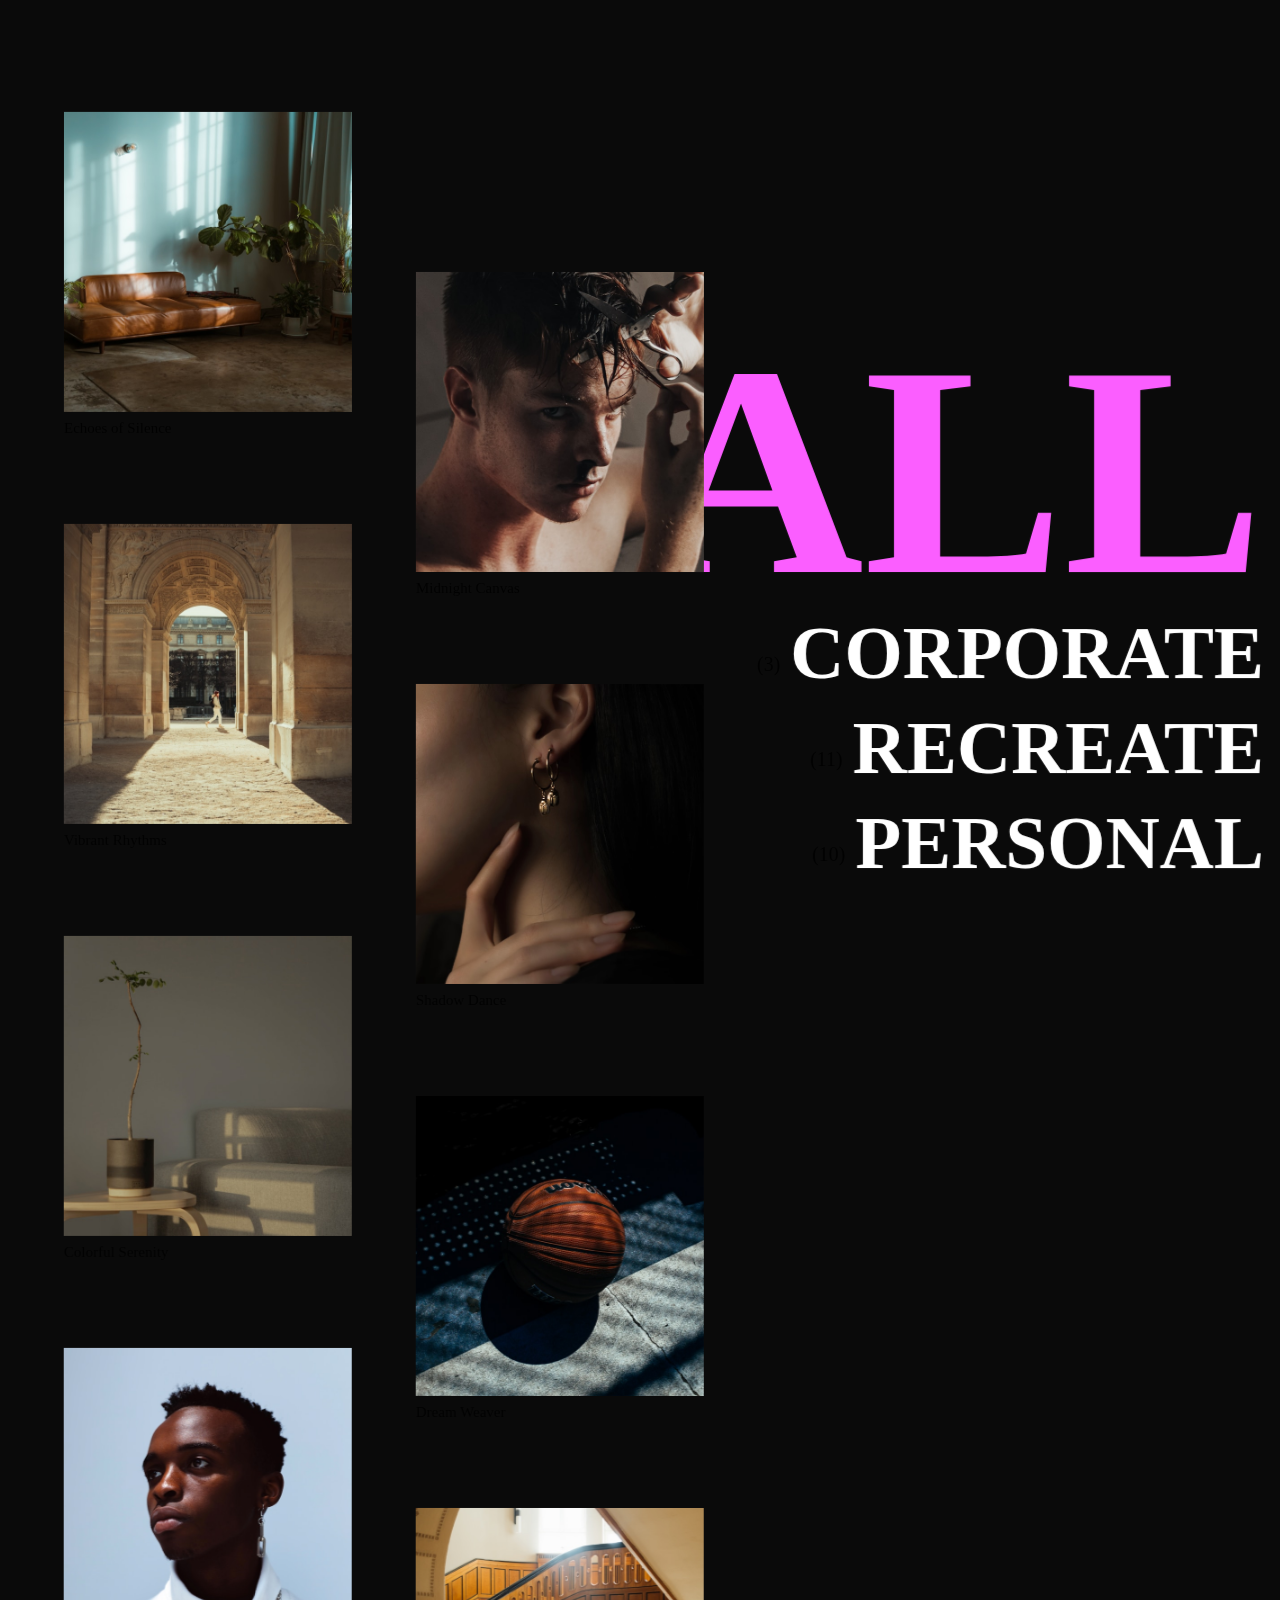
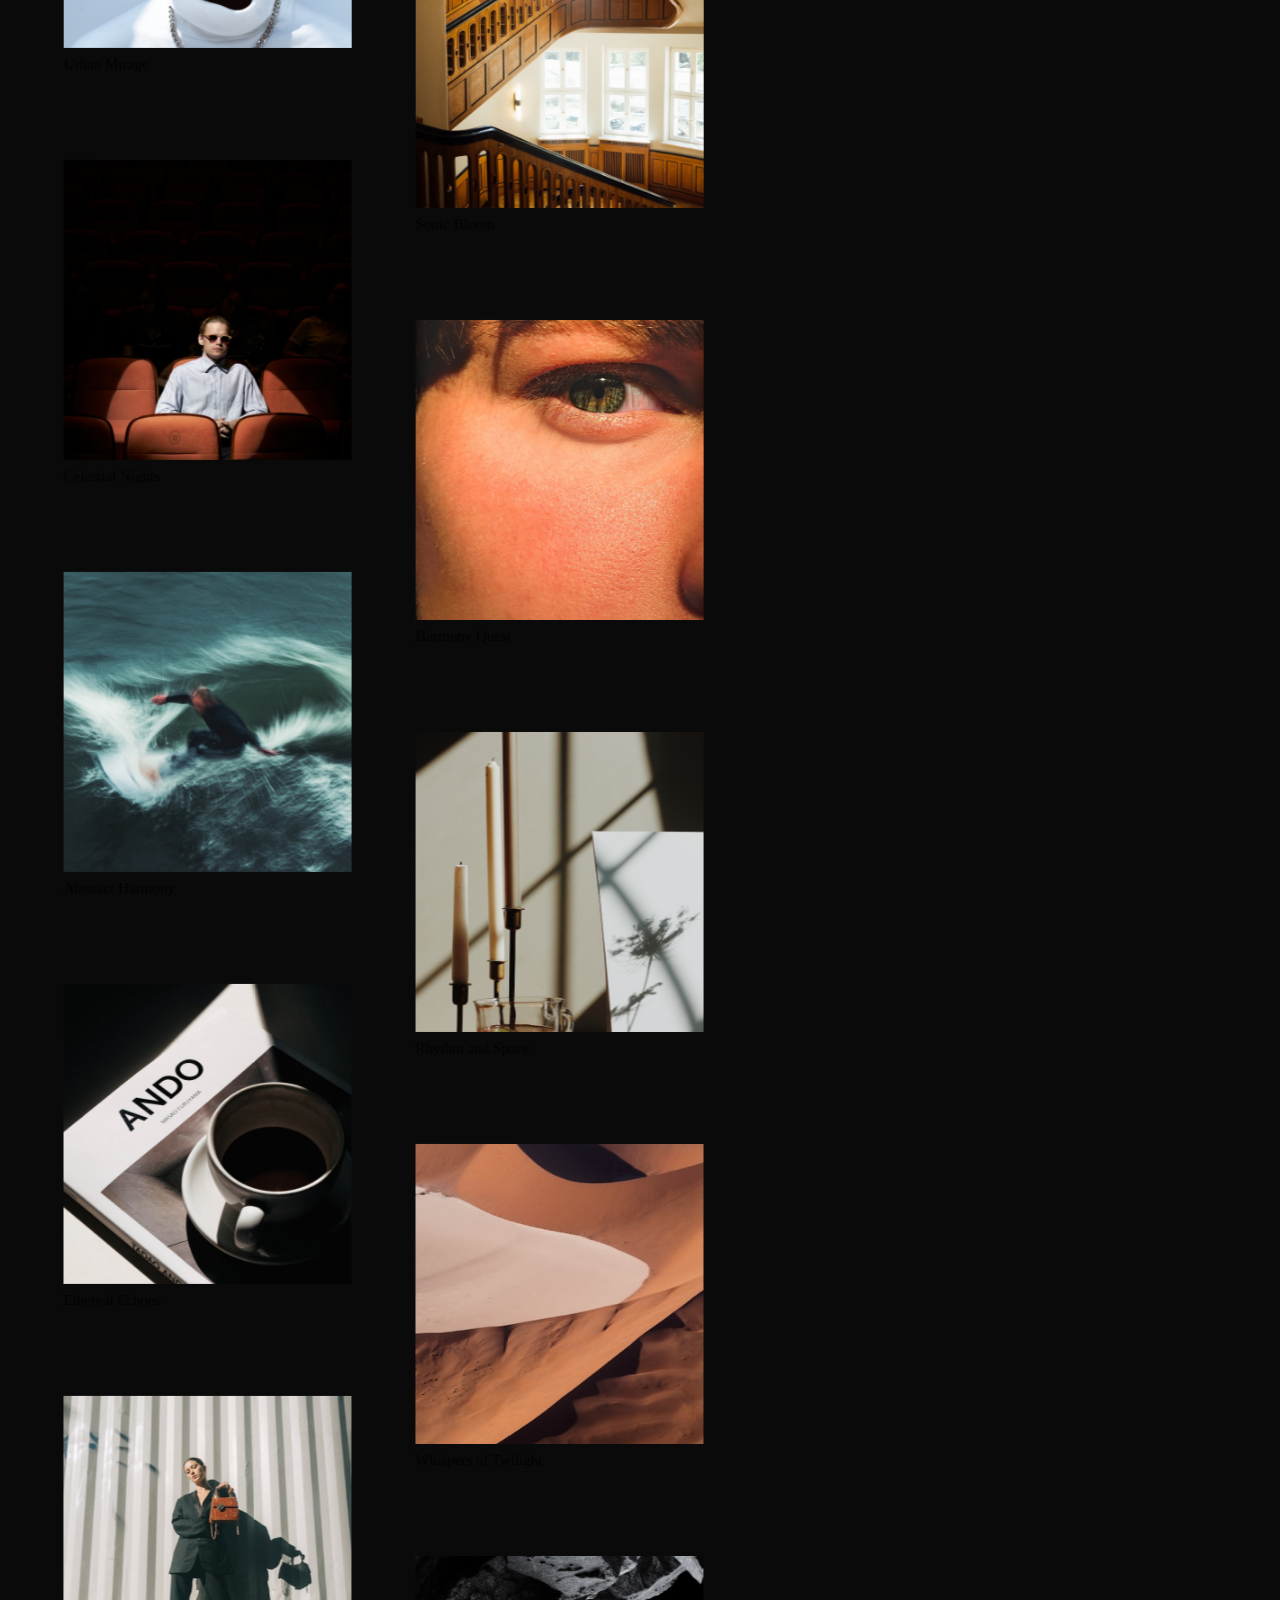
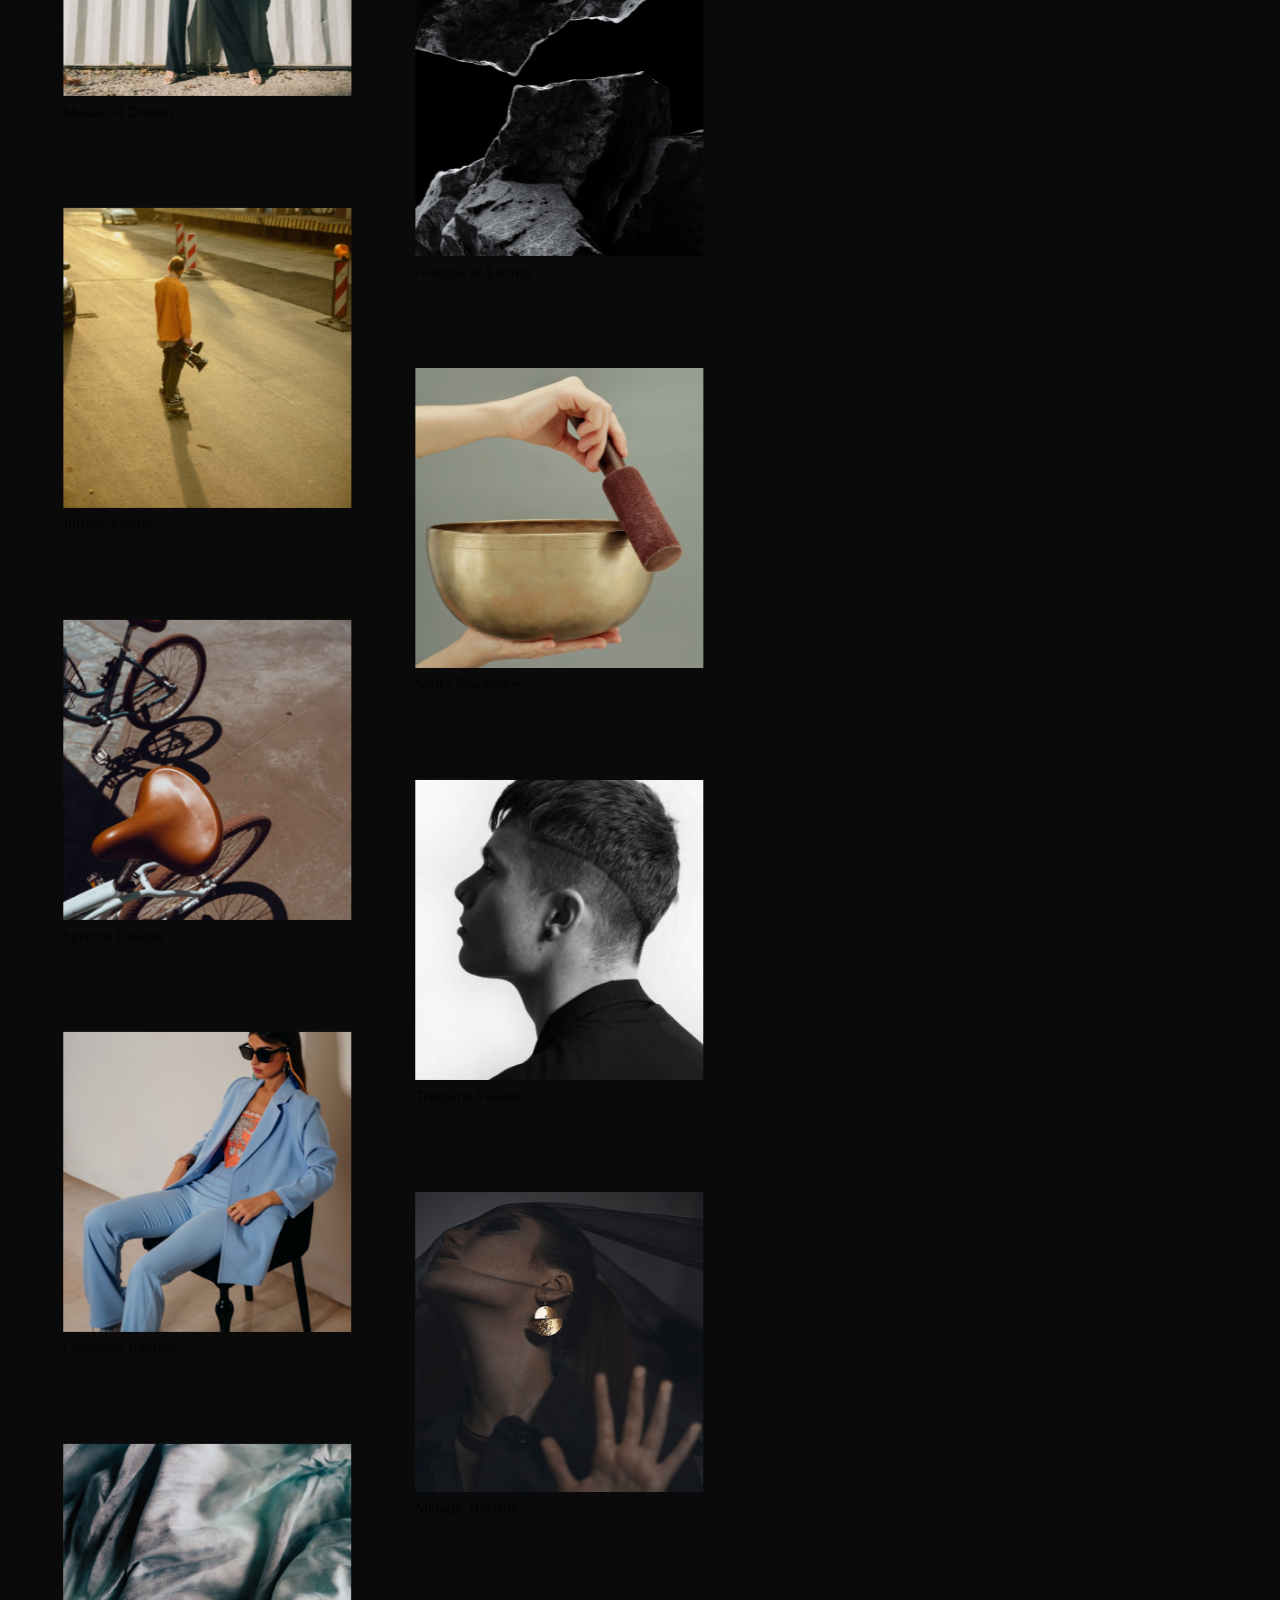
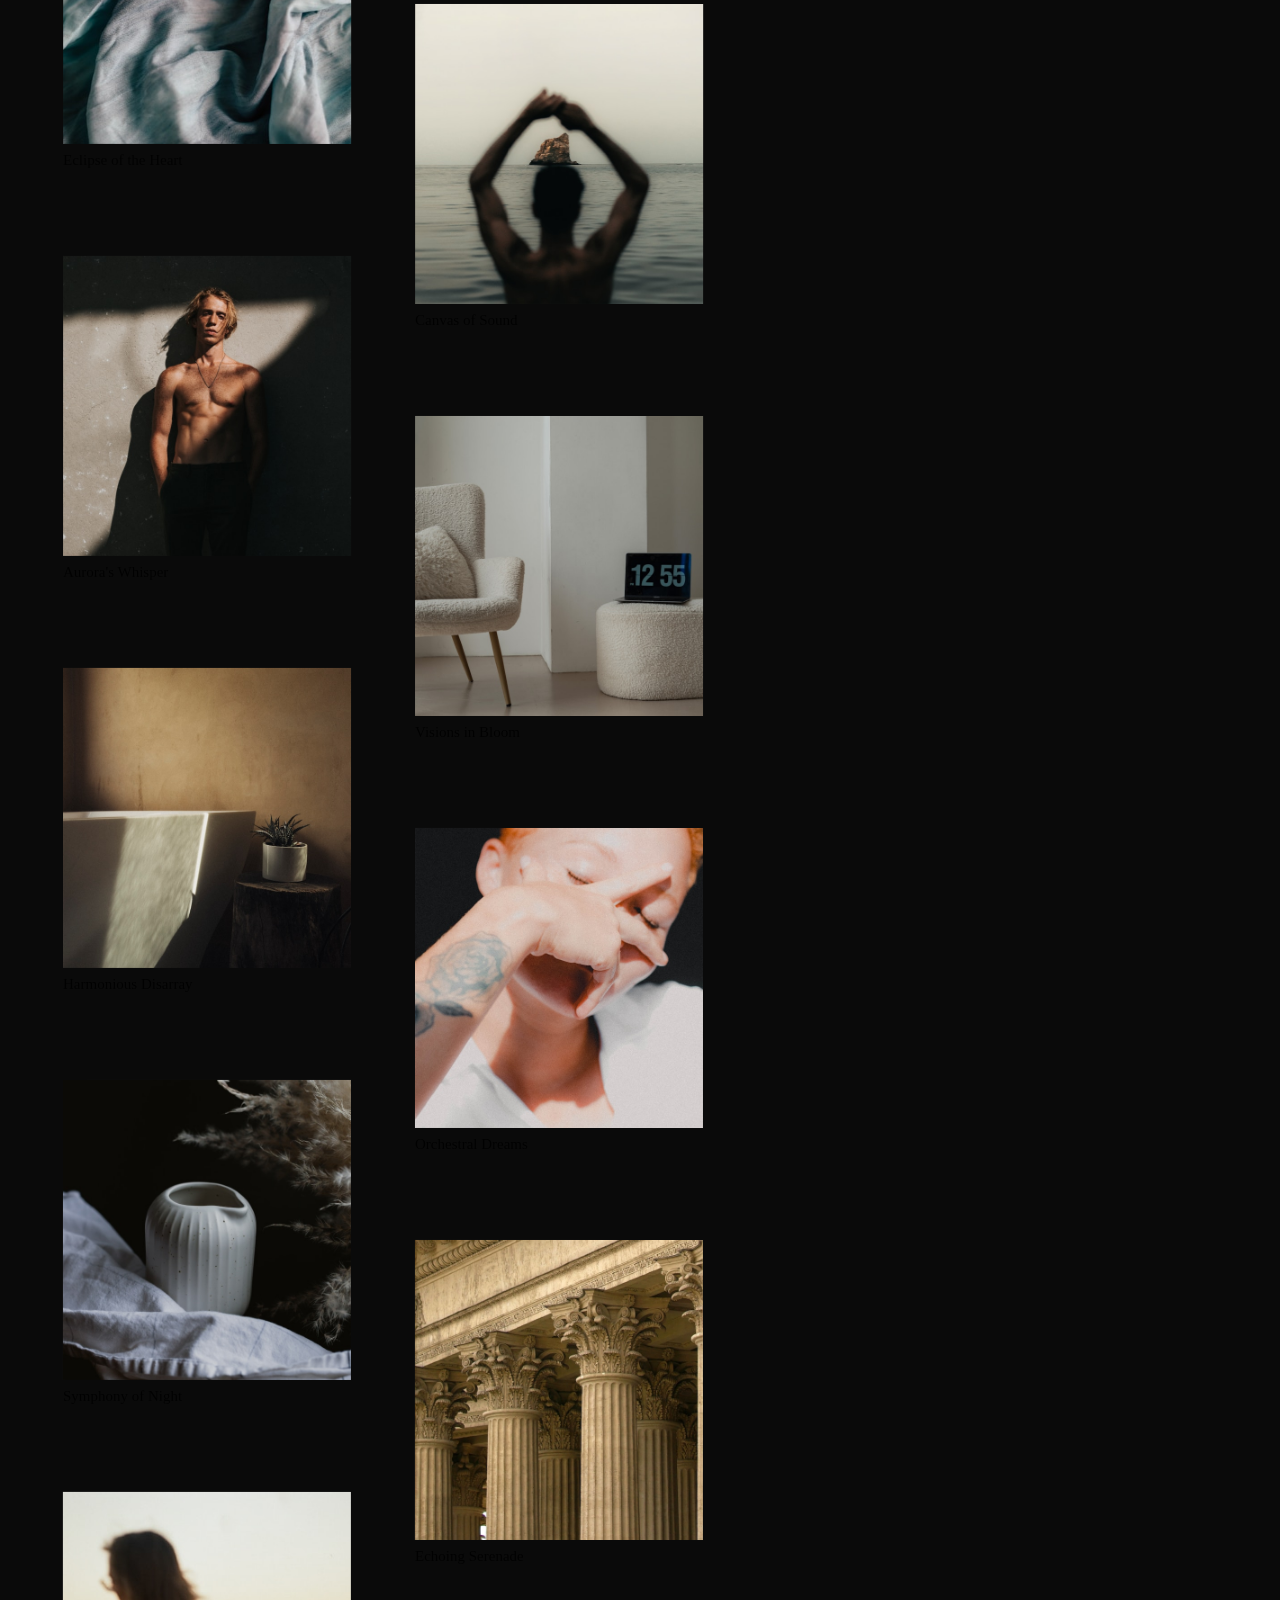
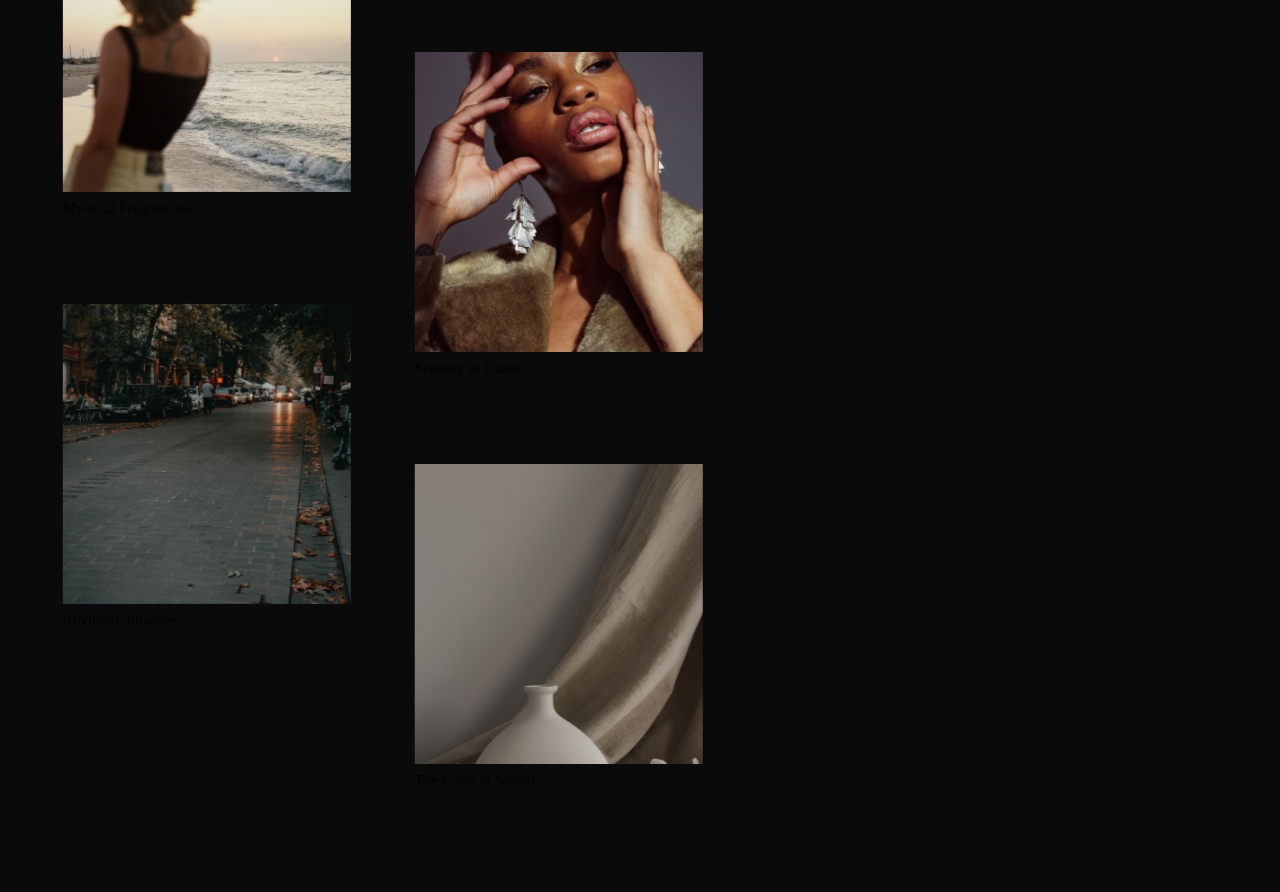
<file: pages/work.html>
<!DOCTYPE html>
<html lang="en">

<head>
    <meta charset="UTF-8" />
    <meta name="viewport" content="width=device-width, initial-scale=1.0" />
    <title>Work | @CodingLab</title>
    <link rel="icon" href="./m-gif.gif" type="image/gif" />
    <link rel="stylesheet" href="../css/styles.css" />
    <link rel="stylesheet" href="../css/nav.css" />
    <link rel="stylesheet" href="../css/work.css" />
</head>

<body>
    <div class="container" id="scroll-container">
        <div class="filters">
            <div class="filter active" data-filter="all">
                <p>(17)</p>
                <h1>All</h1>
            </div>
            <div class="filter" data-filter="mix">
                <p>(3)</p>
                <h1>Corporate</h1>
            </div>
            <div class="filter" data-filter="design">
                <p>(11)</p>
                <h1>Recreate</h1>
            </div>
            <div class="filter" data-filter="music">
                <p>(10)</p>
                <h1>Personal</h1>
            </div>
        </div>

        <div class="items">
            <div class="items-col"></div>
            <div class="items-col"></div>
        </div>
    </div>
    <script src="https://cdnjs.cloudflare.com/ajax/libs/gsap/3.12.5/gsap.min.js"></script>
    <script src="../js/work-items.js"></script>
    <script src="../js/work-script.js"></script>
    <script src="../js/smooth-scroll.js"></script>
    <script src="../js/nav.js"></script>
</body>

</html>
</file>
<file: css/styles.css>
* {
    margin: 0;
    padding: 0;
    box-sizing: border-box;
}

html,
body {
    width: 100vw;
    height: 100vh;
    font-family: "Neue Montreal";
    margin-top: 0.1px;
    /* overflow-x: hidden; */
}

/* p {
    font-family: "Space Mono";
    text-transform: uppercase;
    font-size: 14px;
}

a {
    text-decoration: none;
    color: #fff;
    font-family: "Space Mono";
    text-transform: uppercase;
    font-size: 14px;
} */

.pre-loader {
    position: fixed;
    top: 0;
    width: 100%;
    height: 100%;
    clip-path: polygon(0% 0%, 100% 0%, 100% 100%, 0% 100%);
    z-index: 10;
}

.loader {
    position: absolute;
    top: 0;
    width: 100%;
    height: 100%;
    background: #000;
    color: #fff;
    display: flex;
    justify-content: center;
    align-items: center;
    z-index: 11;
}

.loader-content {
    position: absolute;
    top: 50%;
    left: 50%;
    transform: translate(-50%, -50%);
    display: flex;
    width: 400px;
    z-index: 12;
    color: #fff;
}

.count {
    flex: 2;
    text-align: right;
    line-height: 1;
    padding: 0 1em;
}

.copy {
    flex: 6;
    font-family: "PP Editorial Old";
    font-size: 30px;
    text-transform: uppercase;
    line-height: 1;
}

.ml16 {
    overflow: hidden;
}

.ml16 .letter {
    display: inline-block;
    line-height: 1em;
}

.loader-bg {
    position: absolute;
    display: block;
    top: 0;
    width: 100%;
    height: 100%;
    background: red;
    z-index: 2;
}

.loader-2 {
    position: absolute;
    top: 0;
    width: 100%;
    height: 100%;
    background: url(../assets/hero.gif) no-repeat 50% 50%;
    background-size: cover;
    z-index: 2;
    clip-path: polygon(0% 0%, 100% 0%, 100% 100%, 0% 100%);
}

.site-content {
    position: relative;
    z-index: 0;
    background: #000;
}

nav {
    width: 100%;
    padding: 2em;
    display: flex;
}

a {
    text-decoration: none;
    color: #fff;
}

a img {
    width: 6%;
}

nav>div {
    flex: 1;
}

.links {
    display: flex;
    justify-content: flex-end;
    gap: 5em;
}

#content {
    display: flex;
    flex-direction: row;
    justify-content: space-between;
}

#name {
    display: flex;
    flex-direction: column;
    padding-top: 2rem;
    z-index: -1;
}

.header {
    display: flex;
    padding: 1em 1em 0em 1em;
    width: 40%;
}

.header h1 {
    flex: 1;
    position: relative;
    font-size: 12vw;
    font-family: "PP Editorial Old";
    font-weight: 500;
    text-transform: uppercase;
    line-height: 1;
    text-align: center;
    justify-content: center;
    align-items: center;
    color: #fff;
}

.header-1 {
    display: flex;
    padding: 0em 1em 1em 1em;
    width: 40%;
}

.header-1 h1 {
    flex: 1;
    position: relative;
    font-size: 12vw;
    font-family: "PP Editorial Old";
    font-weight: 500;
    text-transform: uppercase;
    line-height: 1;
    text-align: center;
    justify-content: center;
    align-items: center;
    color: #fff;
}

.element-3d {
    position: relative;
    display: flex;
    justify-content: center;
    z-index: -1;
    cursor: none;
}

.element-3d video {
    width: 50vw;
}

footer {
    position: relative;
    bottom: 0;
    width: 100%;
    display: flex;
    align-items: flex-end;
    padding: 2em;
    background-color: #000;
}

footer>div {
    flex: 1;
}

.footer-copy p {
    width: 50%;
    color: #fff;
}

.footer-nav {
    display: flex;
    gap: 2em;
    justify-content: flex-end;
}

.img {
    width: 225px;
    height: 150px;
    clip-path: polygon(0% 0%, 0% 0%, 0% 100%, 0% 100%);
}

.img:nth-child(1) {
    background: url(../assets/nav-2.avif) no-repeat 50% 50%;
    background-size: cover;
}

.img:nth-child(2) {
    background: url(../assets/nav-1.avif) no-repeat 50% 50%;
    background-size: cover;
}

.spacer {
    height: 50px;
}

.marquee {
    position: relative;
    background: #0f0f0f;
    color: #eee;
    padding: 32px 0;
    font-weight: 600;
    font-size: 40px;
    text-transform: uppercase;
    overflow: hidden;
}

.marquee__inner {
    display: flex;
    width: fit-content;
    flex: auto;
    flex-direction: row;
}

.marquee__part {
    display: flex;
    align-items: center;
    flex-shrink: 0;
    padding: 0 4px;
}

.arrow {
    width: 60px;
    height: 80px;
    margin: 0 1em;
    transform: rotate(90deg);
    transition: all 1s cubic-bezier(0.075, 0.82, 0.165, 1);
}

.arrow.active {
    transform: rotate(-90deg);
    transition: all 1s cubic-bezier(0.075, 0.82, 0.165, 1);
}

@media(max-width: 900px) {
    footer {
        flex-direction: column;
        gap: 2em;
    }

    .footer-copy p {
        width: 100%;
    }

    .footer-nav {
        width: 100%;
        justify-content: space-between;
    }
}

/* p {
    font-family: "Space Mono";
    text-transform: uppercase;
    font-size: 14px;
}

a {
    text-decoration: none;
    color: #fff;
    font-family: "Space Mono";
    text-transform: uppercase;
    font-size: 14px;
} */

.website-content {
    position: fixed;
    top: 0;
    left: 0;
    width: 100%;
    height: 100%;
    z-index: 2;
}

.test {
    position: fixed;
    top: 0;
    left: 0;
    width: 100%;
    height: 100%;
    z-index: 2 !important;
}

nav {
    position: fixed;
    width: 100%;
    display: flex;
    justify-content: space-between;
    align-items: center;
    z-index: 20;
    padding: 2em 1.5em;
}

nav>div {
    flex: 1;
}

.logo img {
    width: 40px;
}

.logo-main {
    display: flex;
    justify-content: center;
    align-items: center;
}

.logo-main img {
    width: 300px;
}

.toggle-btn {
    display: flex;
    justify-content: flex-end;
    padding: 0 1.5em;
}

.burger {
    display: flex;
    justify-content: center;
    align-items: center;
    padding: 1.5em 2em;
    background: rgba(255, 255, 255, 0.25);
    border-radius: 0.25em;
    outline: none;
    height: 20px;
    width: 28px;
    border: none;
    transition: all 250ms ease-out;
    cursor: pointer;
}

.burger:before,
.burger:after {
    content: "";
    width: 28px;
    height: 1.5px;
    position: absolute;
    background: #fff;
    transition: all 250ms ease-out;
    /* transition-delay: 0.3s; */
    will-change: transform;
}

.burger:before {
    transform: translateY(-3px);
}

.burger:after {
    transform: translateY(3px);
}

.active.burger:before {
    transform: translateY(0) rotate(45deg);
}

.active.burger:after {
    transform: translateY(0) rotate(-45deg);
}

.burger:hover {
    background: rgba(255, 255, 255, 1);
}

.burger:hover:before,
.burger:hover:after {
    background: #000;
}


.overlay {
    position: fixed;
    top: 0;
    left: 0;
    width: 100vw;
    height: 100vh;
    display: flex;
}

.block {
    flex: 1;
    height: 100%;
    /* background: black; */
    background: #d4ff3f;
    clip-path: polygon(0 0, 100% 0, 100% 0, 0 0);
    margin-right: -2px;
}

.overlay-menu {
    position: fixed;
    top: 0;
    left: 0;
    width: 100vw;
    height: 100vh;
    display: flex;
    flex-direction: column;
    justify-content: center;
    align-items: center;
    color: #0f0f0f;
    padding: 10em 5em;
}

.menu-item,
.menu-title {
    flex: 1;
    width: 100%;
    opacity: 0;
}

.menu-title {
    display: flex;
    justify-content: center;
    align-items: center;
}

/* p {
    font-family: "Space Mono";
    text-transform: uppercase;
    font-size: 14px;
}

a {
    text-decoration: none;
    color: #fff;
    font-family: "Space Mono";
    text-transform: uppercase;
    font-size: 14px;
} */

.menu-item {
    display: flex;
    padding: 1em;
    transition: 0.3s;
    cursor: pointer;
}

.menu-item-year,
.menu-item-link {
    flex: 1;
}

.menu-item-name {
    flex: 3;
    display: flex;
    justify-content: center;
}

.menu-item-name p {
    /* font-family: "PP Formula"; */
    font-size: 4vw;
    text-align: center;
    font-family: "Space Mono";
    text-transform: uppercase;
    /* font-size: 14px; */
}

.menu-item-link {
    text-align: right;
}

.menu-item-link a {
    color: black;
}

@media (max-width: 900px) {
    .logo-main img {
        display: none;
    }

    .website-content .header {
        width: 300px;
    }
}
</file>
<file: css/nav.css>
:root {
  --bg: #0a0a0a;
  --link-color: #e4e3db;
  --overlay-bg: #000;
}

* {
  margin: 0;
  padding: 0;
}

html,
body {
  width: 100vw;
  height: 100vh;
  font-family: "Roslindale Display Condensed";
}

.site-content {
  position: relative;
  z-index: 2;
  /* background: #000; */
}

.logo {
  position: fixed;
  margin: 1.5em;
  z-index: 4;
}

.logo .logo-wrapper a {
  text-decoration: none;
  font-family: "Canopee";
  text-transform: uppercase;
  color: white;
  line-height: 1;
}

nav {
  position: fixed;
  width: 100%;
  display: flex;
  justify-content: space-between;
  align-items: center;
  z-index: 4;
  padding: 2em 1.5em;
}

nav>div {
  flex: 1;
}

.logo img {
  width: 40px;
}

.logo-main {
  display: flex;
  justify-content: center;
  align-items: center;
}

.logo-main img {
  width: 300px;
}

.toggle-btn {
  display: flex;
  justify-content: flex-end;
  padding: 0 1.5em;
}

.burger {
  display: flex;
  justify-content: center;
  align-items: center;
  padding: 1.5em 2em;
  background: rgba(255, 255, 255, 0.25);
  border-radius: 0.25em;
  outline: none;
  height: 20px;
  width: 28px;
  border: none;
  transition: all 250ms ease-out;
  cursor: pointer;
}

.burger:before,
.burger:after {
  content: "";
  width: 28px;
  height: 1.5px;
  position: absolute;
  background: #fff;
  transition: all 250ms ease-out;
  /* transition-delay: 0.3s; */
  will-change: transform;
}

.burger:before {
  transform: translateY(-3px);
}

.burger:after {
  transform: translateY(3px);
}

.active.burger:before {
  transform: translateY(0) rotate(45deg);
}

.active.burger:after {
  transform: translateY(0) rotate(-45deg);
}

.burger:hover {
  background: rgba(255, 255, 255, 1);
}

.burger:hover:before,
.burger:hover:after {
  background: #000;
}


.overlay {
  position: fixed;
  top: 0;
  left: 0;
  width: 100vw;
  height: 100vh;
  display: flex;
}

.block {
  flex: 1;
  height: 100%;
  /* background: black; */
  background: #d4ff3f;
  clip-path: polygon(0 0, 100% 0, 100% 0, 0 0);
  margin-right: -2px;
}

.overlay-menu {
  position: fixed;
  top: 0;
  left: 0;
  width: 100vw;
  height: 100vh;
  display: flex;
  flex-direction: column;
  justify-content: center;
  align-items: center;
  color: #0f0f0f;
  padding: 10em 5em;
}

.menu-item,
.menu-title {
  flex: 1;
  width: 100%;
  opacity: 0;
}

.menu-title {
  display: flex;
  justify-content: center;
  align-items: center;
}

/* p {
  font-family: "Space Mono";
  text-transform: uppercase;
  font-size: 14px;
}

a {
  text-decoration: none;
  color: #fff;
  font-family: "Space Mono";
  text-transform: uppercase;
  font-size: 14px;
} */

.menu-item {
  display: flex;
  padding: 1em;
  transition: 0.3s;
  /* cursor: pointer; */
}

.menu-item-year,
.menu-item-link {
  flex: 1;
}

.menu-item-name {
  flex: 3;
  display: flex;
  justify-content: center;
}

.menu-item-name p {
  /* font-family: "PP Formula"; */
  font-size: 4vw;
  text-align: center;
  font-family: "Space Mono";
  text-transform: uppercase;
  /* font-size: 14px; */
}

.menu-item-link {
  text-align: right;
}

.menu-item-link a {
  color: black;
}


/* #logo {
  display: none !important;
}

.logo {
  position: fixed;
  margin: 3em;
  z-index: 10000;
}

.logo .logo-wrapper a {
  text-decoration: none;
  font-family: "Canopee";
  text-transform: uppercase;
  color: var(--text-color);
  line-height: 1;
} */

/* @media (max-width: 900px) {
  .logo .logo-wrapper a {
    font-size: 4vw;
  }
}

.overlay {
  position: fixed;
  width: 100vw;
  height: 102vh;
  overflow: hidden;
  top: -2vh;
  left: 0;
  z-index: 1;
  pointer-events: none;
}

svg path {
  fill: var(--overlay-bg);
}

#toggle-btn {
  position: absolute;
  top: 0;
  right: 0;
  width: 100px;
  height: 100px;
  display: flex;
  justify-content: center;
  align-items: center;
  margin: 2em;
  z-index: 2;
  cursor: pointer;
}

.btn-outline {
  position: absolute;
  width: 100px;
  height: 100px;
  border: 1px solid var(--link-color);
}

.btn-outline-1 {
  border-radius: 100%;
  animation: morph 4s linear infinite;
}

.btn-outline-2 {
  border-radius: 100%;
} */

/* @keyframes morph {
  0% {
    border-radius: 60% 40% 30% 70% / 60% 30% 70% 40%;
  }

  50% {
    border-radius: 30% 60% 70% 40% / 50% 60% 30% 60%;
  }

  100% {
    border-radius: 60% 40% 30% 70% / 60% 30% 70% 40%;
  }
} */
/* 
#hamburger {
  position: relative;
  height: 20px;
  width: 20px;
  z-index: 2;
}

#hamburger span {
  position: absolute;
  top: 50%;
  transform: translateY(-50%);
  display: inline-block;
  width: 24px;
  height: 1.25px;
  background: var(--link-color);
  transition: transform 0.25s;
}

#hamburger span::before {
  position: absolute;
  right: 0;
  display: inline-block;
  content: " ";
  width: 24px;
  height: 1.25px;
  background: var(--link-color);
  transform: translateY(-4px);
  transition: transform 0.25s;
}

#hamburger.active span {
  transform: rotate(45deg);
}

#hamburger.active span::before {
  top: unset;
  width: 24px;
  transform: rotate(-90deg);
}

.menu {
  position: fixed;
  top: 0;
  width: 100vw;
  height: 100vh;
  display: flex;
  z-index: 1;
  opacity: 0;
}

.menu>div {
  height: 100%;
  display: flex;
}

.menu a {
  position: relative;
  top: 120px;
  line-height: 70%;
  font-family: "Canopee";
  text-decoration: none;
  color: var(--link-color);
  transition: letter-spacing 0.75s cubic-bezier(0.075, 0.82, 0.165, 1);
}

.menu a span {
  font-size: 20px;
  margin-right: 2em;
  font-family: "Ayer";
}

.menu-item {
  position: relative;
}

.menu-item:after {
  content: "";
  position: absolute;
  top: 100px;
  left: -20px;
  width: 140%;
  height: 200%;
  background: var(--overlay-bg);
  margin: 0 auto;
  opacity: 0;
}

.menu-container {
  width: 70%;
  height: 50%;
  display: flex;
  flex-direction: column;
  justify-content: space-between;
}

.primary-menu {
  flex: 3;
  display: flex;
  flex-direction: column;
  justify-content: center;
  align-items: center;
}

.primary-menu .menu-container .wrapper {
  width: 100%;
  height: 100%;
  display: flex;
  flex-direction: column;
  justify-content: space-between;
}

.primary-menu a {
  text-transform: uppercase;
  font-size: 125px;
  font-weight: 500;
}

.primary-menu .menu-container .wrapper .menu-item:nth-child(1) a,
.primary-menu .menu-container .wrapper .menu-item:nth-child(3) a {
  margin-left: 1em;
}

.secondary-menu {
  flex: 2;
  display: flex;
  flex-direction: column;
  justify-content: center;
  align-items: center;
  gap: 8em;
}

.secondary-menu .menu-item a {
  font-family: "Ayer";
  font-size: 36px;
  text-transform: uppercase;
}

.secondary-menu .menu-container .wrapper:nth-child(1) {
  display: flex;
  flex-direction: column;
  gap: 30px;
} */




/* @media (max-width: 900px) {
  #toggle-btn {
    width: 80px;
    height: 80px;
    margin: 1.4em;
  }

  .btn-outline {
    position: absolute;
    width: 80px;
    height: 80px;
  }

  .menu {
    flex-direction: column;
  }

  .primary-menu {
    margin-top: 4em;
    padding-top: 1em;
    flex: 1;
  }

  .primary-menu a {
    font-size: 12vw;
  }

  .secondary-menu {
    padding-top: -1em;
    flex: 1;
    display: flex;
    flex-direction: row !important;
    gap: 0;
  }

  .secondary-menu .menu-container {
    flex-direction: row;
  }
} */
</file>
<file: css/work.css>
* {
    margin: 0;
    padding: 0;
    box-sizing: border-box;
}

body {
    width: 100%;
    height: 100%;
    font-family: "Druk Trial";
    background-color: #0a0a0a;
}

img {
    width: 100%;
    height: 100%;
    object-fit: cover;
}

.filters {
    position: fixed;
    top: 0;
    right: 0;
    width: 50vw;
    height: 100vh;
    padding: 2em 2em 8em 2em;
    display: flex;
    flex-direction: column;
    justify-content: flex-end;
    align-items: flex-end;
    padding: 1em;

}

.filter {
    width: max-content;
    height: max-content;
    padding: 1.5em 0 0.5em 0;
    display: flex;
    align-items: flex-end;
    cursor: pointer;
}

.filter.active {
    padding-top: 2.5em;
}

.filter p {
    position: relative;
    bottom: 10px;
    padding: 0 0.5em;
    font-family: "PP Neue Montreal";
    font-size: 20px;
    font-weight: 500;
}

.filter.active p {
    bottom: 24px;
}

.filter h1 span {
    position: relative;
    text-transform: uppercase;
    font-size: 75px;
    color: #fff;
    line-height: 80%;
    transition: color 0.3s;
}

.filter.active h1 span {
    color: #fb5eff;
}

.items {
    position: absolute;
    top: 0;
    left: 0;
    width: 60%;
    height: 100%;
    padding: 2em;
    display: flex;
    margin-top: 2rem;
}

.items-col {
    flex: 1;
    height: max-content;
    padding: 2em 1em;
}

.items-col:nth-child(2) {
    position: relative;
    top: 10em;
}

.item {
    padding: 1em 1em 4em 1em;
}

.item-img {
    width: 100%;
    height: 300px;
}

.item-copy p {
    font-family: "PP Neue Montreal";
    font-size: 15px;
    font-weight: 500;
    margin: 0.5em 0;
}

@media (max-width: 900px) {
    .items {
        width: 100%;
    }

    .filters {
        z-index: 2;
    }

    .filter {
        background: rgba(255, 255, 255, 0.1);
        backdrop-filter: blur(20px);
        border: 1px solid rgba(255, 255, 255, 0.25);
    }
}


.site-content-3 {
    position: relative;
    z-index: 10000;
}

.site-content {
    position: relative;
    z-index: 0;
    width: 75%;
    margin: 0 auto;
    background-color: #0a0a0a !important;
}


.logo {
    position: fixed;
    margin: 1.5em;
    z-index: 0;
}

.logo .logo-wrapper a {
    text-decoration: none;
    font-family: "Canopee";
    text-transform: uppercase;
    color: white;
    line-height: 1;
}

nav {
    position: fixed;
    width: 100%;
    display: flex;
    justify-content: space-between;
    align-items: center;
    z-index: 100;
    padding: 2em 1.5em;
}

nav>div {
    flex: 1;
}

.logo img {
    width: 40px;
}

.logo-main {
    display: flex;
    justify-content: center;
    align-items: center;
}

.logo-main img {
    width: 300px;
}

.toggle-btn {
    display: flex;
    justify-content: flex-end;
    padding: 0 1.5em;
}

.burger {
    display: flex;
    justify-content: center;
    align-items: center;
    padding: 1.5em 2em;
    background: rgba(255, 255, 255, 0.25);
    border-radius: 0.25em;
    outline: none;
    height: 20px;
    width: 28px;
    border: none;
    transition: all 250ms ease-out;
    cursor: pointer;
}

.burger:before,
.burger:after {
    content: "";
    width: 28px;
    height: 1.5px;
    position: absolute;
    background: #fff;
    transition: all 250ms ease-out;
    /* transition-delay: 0.3s; */
    will-change: transform;
}

.burger:before {
    transform: translateY(-3px);
}

.burger:after {
    transform: translateY(3px);
}

.active.burger:before {
    transform: translateY(0) rotate(45deg);
}

.active.burger:after {
    transform: translateY(0) rotate(-45deg);
}

.burger:hover {
    background: rgba(255, 255, 255, 1);
}

.burger:hover:before,
.burger:hover:after {
    background: #000;
}


.overlay {
    position: fixed;
    top: 0;
    left: 0;
    width: 100vw;
    height: 100vh;
    display: flex;
}

.block {
    flex: 1;
    height: 100%;
    /* background: black; */
    background: #d4ff3f;
    clip-path: polygon(0 0, 100% 0, 100% 0, 0 0);
    margin-right: -2px;
}

.overlay-menu {
    position: fixed;
    top: 0;
    left: 0;
    width: 100vw;
    height: 100vh;
    display: flex;
    flex-direction: column;
    justify-content: center;
    align-items: center;
    color: #0f0f0f;
    padding: 10em 5em;
}

.menu-item,
.menu-title {
    flex: 1;
    width: 100%;
    opacity: 0;
}

.menu-title {
    display: flex;
    justify-content: center;
    align-items: center;
}

.menu-title p {
    opacity: 1;
}

/* p {
      font-family: "Space Mono";
      text-transform: uppercase;
      font-size: 14px;
  }
  
  a {
      text-decoration: none;
      color: #fff;
      font-family: "Space Mono";
      text-transform: uppercase;
      font-size: 14px;
  } */

.menu-item {
    display: flex;
    padding: 1em;
    transition: 0.3s;
    cursor: pointer;
}

.menu-item-year,
.menu-item-link {
    /* flex: 1; */
    flex: 3;
    display: flex;
    justify-content: center;
}

.menu-item-year p {
    opacity: 1;
}

.menu-item-name {
    flex: 3;
    display: flex;
    justify-content: center;
}

.menu-item-name p {
    /* font-family: "PP Formula"; */
    font-size: 4vw;
    text-align: center;
    font-family: "Space Mono";
    text-transform: uppercase;
    opacity: 1;
    /* font-size: 14px; */
}

.menu-item-link {
    text-align: right;
}

.menu-item-link a {
    color: black;
}

@media (max-width: 900px) {
    .logo-main img {
        display: none;
    }

    .website-content .header {
        width: 300px;
    }
}
</file>
